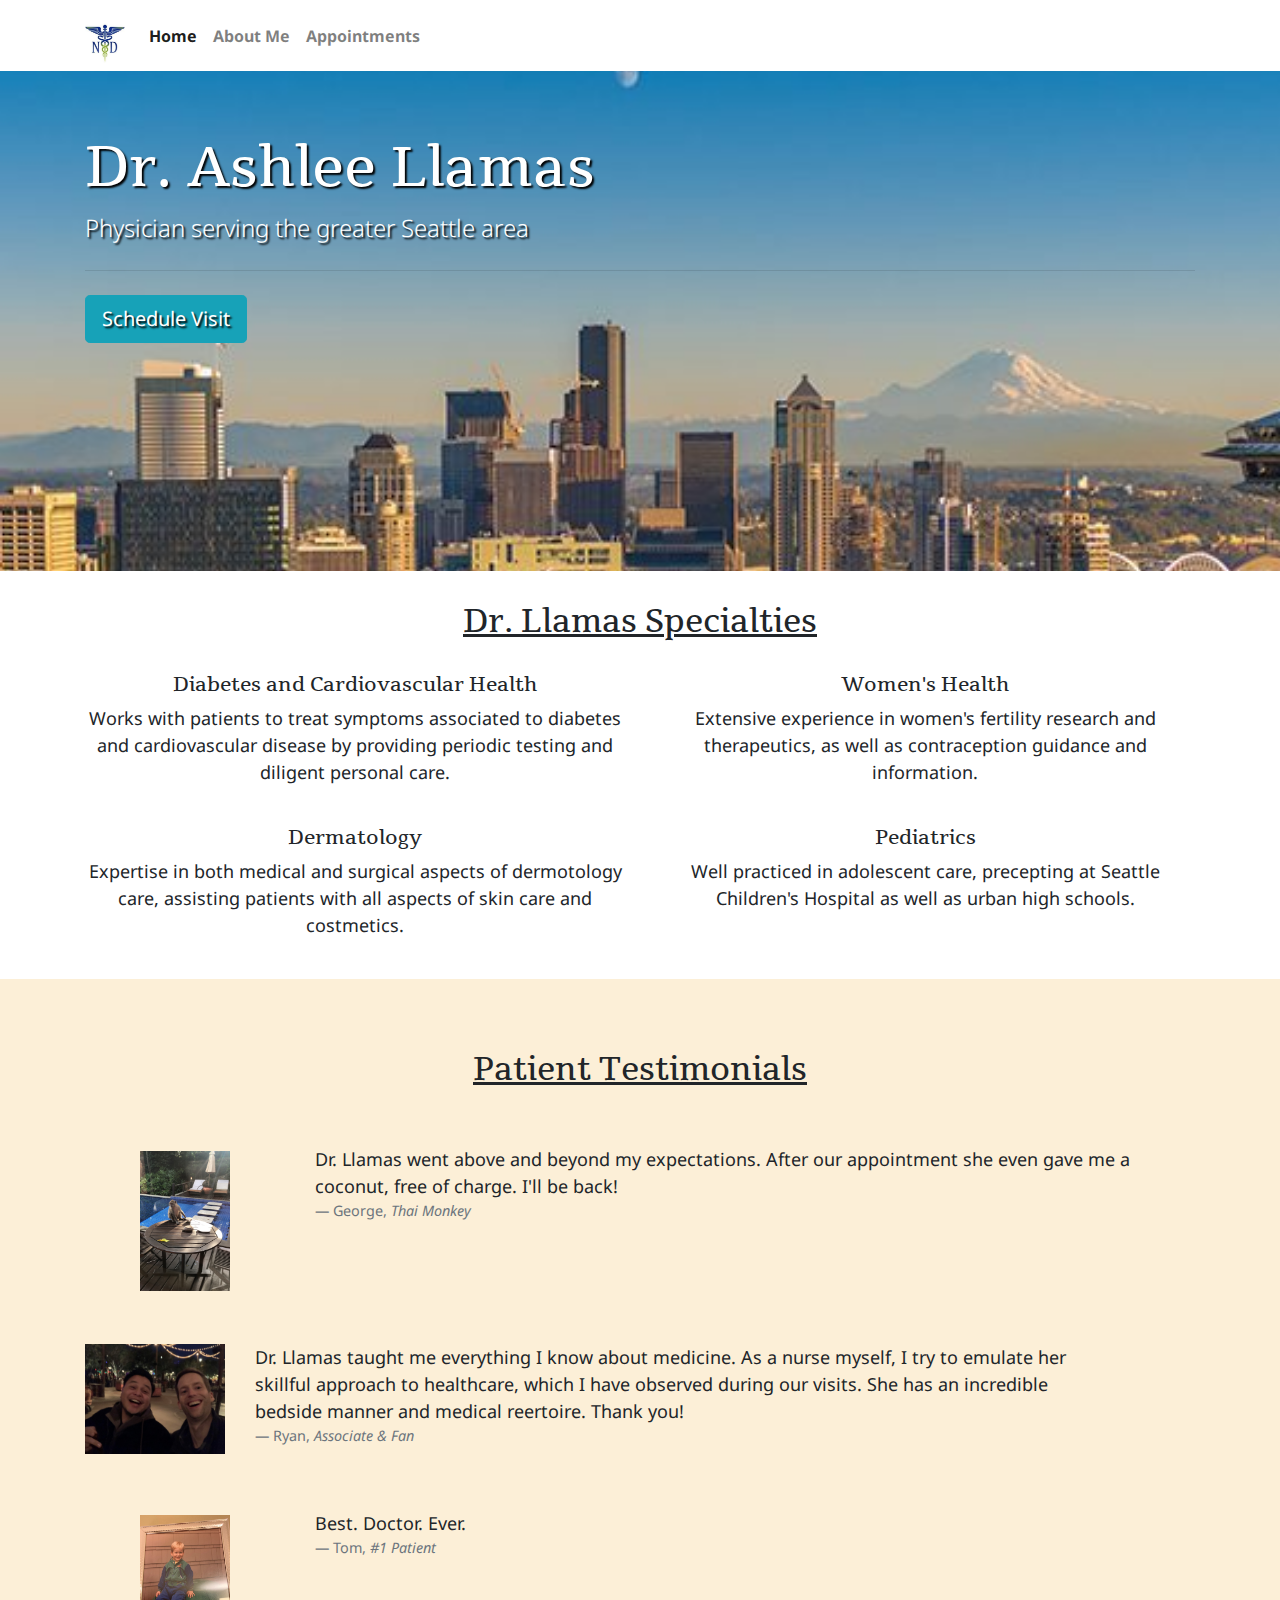
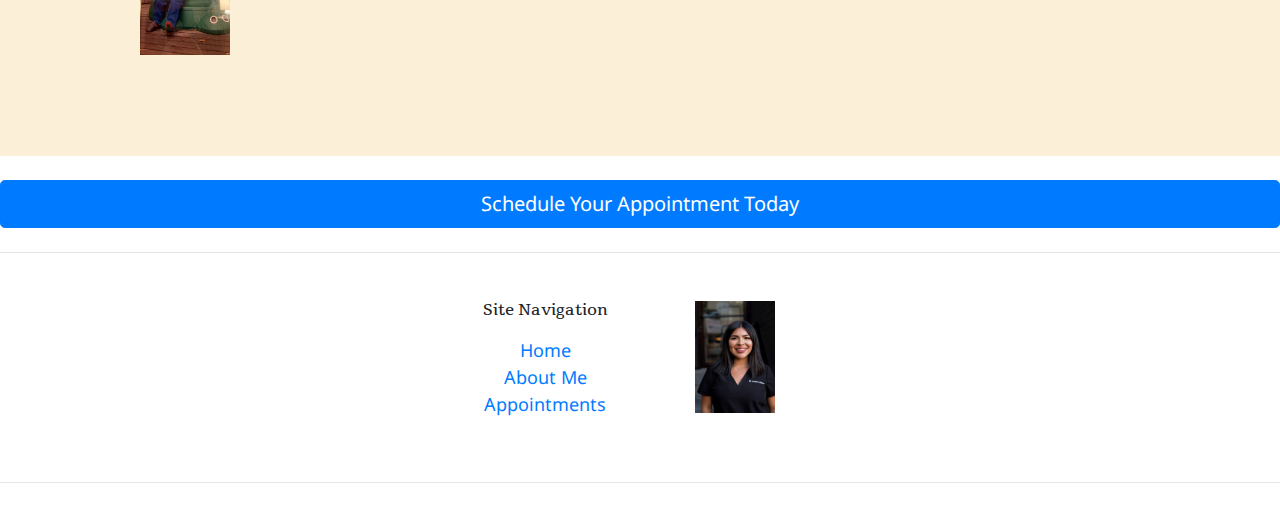
<file: index.html>
<!-- I started with the Bootstrap starter template  -->
<!-- https://getbootstrap.com/docs/4.4/getting-started/introduction/#starter-template -->
<!doctype html>
<html lang="en">

<head>
  <!-- Required meta tags -->
  <meta charset="utf-8">
  <meta name="viewport" content="width=device-width, initial-scale=1, shrink-to-fit=no">

  <!-- Google Fonts -->
  <link href="https://fonts.googleapis.com/css?family=Noto+Sans|Tienne&display=swap" rel="stylesheet">

  <!-- Font Awesome -->
  <link rel="stylesheet" href="https://use.fontawesome.com/releases/v5.6.3/css/all.css"
    integrity="sha384-UHRtZLI+pbxtHCWp1t77Bi1L4ZtiqrqD80Kn4Z8NTSRyMA2Fd33n5dQ8lWUE00s/" crossorigin="anonymous">

  <!-- Bootstrap CSS -->
  <link rel="stylesheet" href="https://stackpath.bootstrapcdn.com/bootstrap/4.4.1/css/bootstrap.min.css"
    integrity="sha384-Vkoo8x4CGsO3+Hhxv8T/Q5PaXtkKtu6ug5TOeNV6gBiFeWPGFN9MuhOf23Q9Ifjh" crossorigin="anonymous">

  <!-- My own CSS -->
  <link rel="stylesheet" href="styles.css">

  <title>Ashlee Llamas, ND</title>
</head>

<body>
  <!-- Navbar -->
  <!-- https://getbootstrap.com/docs/4.4/components/navbar -->
  <!-- I'm using the "navbar-light" color scheme, and a custom background color, defined in my styles.css -->
  <!-- Because the navbar has a "container" inside, it has gutters (spacing) on the left and right -->
  <!-- https://getbootstrap.com/docs/4.4/components/navbar/#containers -->
  <nav class="navbar sticky-top navbar-expand-lg navbar-light">
    <div class="container">
      <a class="navbar-brand" href="#">
        <img src="NDlogo.JPG" class="d-inline-block align-middle">
      </a>
      <button class="navbar-toggler" type="button" data-toggle="collapse" data-target="#navbarNavAltMarkup"
        aria-controls="navbarNavAltMarkup" aria-expanded="false" aria-label="Toggle navigation">
        <span class="navbar-toggler-icon"></span>
      </button>
      <div class="collapse navbar-collapse" id="navbarNavAltMarkup">
        <!-- The "ml-auto" means - set the left margin as high as you can, automatically -->
        <!-- This causes the links to move to the right -->
        <!-- https://getbootstrap.com/docs/4.4/utilities/flex/#auto-margins -->
        <div class="navbar-nav mr-auto">
          <a class="nav-item nav-link active" href="index.html"><i class="fas fa-home"></i><strong> Home </strong><span
              class="sr-only">(current)</span></a>
          <a class="nav-item nav-link" href="aboutme.html"><i class="fas fa-user-md"></i><strong> About Me</strong></a>
          <a class="nav-item nav-link" href="appointments.html"><i class="far fa-calendar-check"></i><strong>
              Appointments</strong></a>
        </div>
      </div>
    </div>
  </nav>

  <!-- Full width Jumbotron -->
  <!-- https://getbootstrap.com/docs/4.4/components/jumbotron/ -->
  <div class="jumbotron jumbotron-fluid">
    <div class="container">
      <h1 class="display-4">Dr. Ashlee Llamas</h1 class="display-4">
      <p class="lead">Physician serving the greater Seattle area</p>
      <hr class="my-4">
      <a class="btn btn-info btn-lg" href="appointments.html" role="button">Schedule Visit</a>
    </div>
  </div>

  <div class="container">
    <div class="row">
      <div class="col text-center">
        <h2><u>Dr. Llamas Specialties</u></h2>
      </div>
    </div>
    <!-- An example of Bootstrap's spacing utility classes -->
    <!-- https://getbootstrap.com/docs/4.4/utilities/spacing/#how-it-works -->
    <!-- The "mt-4" gives you more margin on top, responsively -->
    <div class="row mt-4">
      <div class="col-md-6 text-center">
        <h5>Diabetes and Cardiovascular Health</h5>
        <p>Works with patients to treat symptoms associated to diabetes and cardiovascular disease by providing periodic
          testing and diligent personal care.</p>
      </div>
      <div class="col-md-6 text-center">
        <h5>Women's Health</h5>
        <p>Extensive experience in women's fertility research and therapeutics, as well as contraception guidance and
          information.</p>
      </div>
    </div>
    <div class="row mt-4">
      <div class="col-md-6 text-center">
        <h5>Dermatology</h5>
        <p>Expertise in both medical and surgical aspects of dermotology care, assisting patients with all aspects of
          skin care and costmetics.</p>
      </div>
      <div class="col-md-6 text-center">
        <h5>Pediatrics</h5>
        <p>Well practiced in adolescent care, precepting at Seattle Children's Hospital as well as urban high schools.
        </p>
      </div>
    </div>
  </div>

  <!-- Testimonials, with a custom background color -->
  <div class="testimonials my-4 py-5">
    <div class="container">
      <div class="row my-4">
        <div class="col text-center">
          <h2><u>Patient Testimonials</u></h2>
        </div>
      </div>
      <!-- Media object/media list -->
      <!-- https://getbootstrap.com/docs/4.4/components/media-object/#media-list -->
      <div class="row my-5">
        <div class="media1">
          <div class="col-md-3">
            <img src="monkey.jpg" class="rotate90" alt="Monkey">
          </div>
        </div>
        <div class="col-md-9">
          <blockquote class="blockquote">
            <p class="mb-0">Dr. Llamas went above and beyond my expectations. After our appointment she even gave me a
              coconut, free of charge. I'll be back!</p>
            <footer class="blockquote-footer">George, <cite title="Thai Monkey">Thai Monkey</cite></footer>
          </blockquote>
        </div>
      </div>

      <div class="row my-5">
        <div class="media2">
          <div class="col-md-3">
            <img src="ryan.jpg" class="mr-53 alt="Photo">
          </div>
        </div>
        <div class="col-md-9">
          <blockquote class="blockquote">
            <p class="mb-0">Dr. Llamas taught me everything I know about medicine. As a nurse myself, I try to emulate
              her skillful approach to healthcare, which I have observed during our visits. She has an incredible
              bedside manner and medical reertoire. Thank
              you!</p>
            <footer class="blockquote-footer">Ryan, <cite title="Associate & Fan">Associate & Fan</cite></footer>
          </blockquote>
        </div>
      </div>

      <div class="row my-5">
        <div class="media3">
          <div class="col-md-3">
            <img src="tom1.jpg" class="rotate90" alt="Photo">
          </div>
        </div>
        <div class="col-md-9">
          <blockquote class="blockquote">
            <p class="mb-0">Best. Doctor. Ever.</p>
            <footer class="blockquote-footer">Tom, <cite title="#1 Patient">#1 Patient</cite></footer>
          </blockquote>
        </div>
      </div>
    </div>
  </div>

  <div>
    <button type="button" class="btn btn-primary btn-lg btn-block"
      onclick="window.location.href='appointments.html'">Schedule Your Appointment Today</button>
  </div>

  <hr class="my-4">

  <!-- Footer grid -->
  <div class="container footer text-center">
    <div class="row my-5">
      <div class="col-sm-4">
        <p> </p>
      </div>
      <div class="col-sm-2">
        <h6>Site Navigation</h6>
        <ul class="list-unstyled mt-3">
          <li><a href="index.html"><i class="fas fa-home"></i> Home</a></li>
          <li><a href="aboutme.html"><i class="fas fa-user-md"></i> About Me</a></li>
          <li><a href="appointments.html"><i class="far fa-calendar-check"></i> Appointments</a></li>
        </ul>
      </div>
      <div class="col-sm-2">
        <img src="drllamas.jpg">
      </div>
    </div>
  </div>

  <!-- Optional JavaScript -->
  <!-- jQuery first, then Popper.js, then Bootstrap JS -->
  <script src="https://code.jquery.com/jquery-3.4.1.slim.min.js"
    integrity="sha384-J6qa4849blE2+poT4WnyKhv5vZF5SrPo0iEjwBvKU7imGFAV0wwj1yYfoRSJoZ+n"
    crossorigin="anonymous"></script>
  <script src="https://cdn.jsdelivr.net/npm/popper.js@1.16.0/dist/umd/popper.min.js"
    integrity="sha384-Q6E9RHvbIyZFJoft+2mJbHaEWldlvI9IOYy5n3zV9zzTtmI3UksdQRVvoxMfooAo"
    crossorigin="anonymous"></script>
  <script src="https://stackpath.bootstrapcdn.com/bootstrap/4.4.1/js/bootstrap.min.js"
    integrity="sha384-wfSDF2E50Y2D1uUdj0O3uMBJnjuUD4Ih7YwaYd1iqfktj0Uod8GCExl3Og8ifwB6"
    crossorigin="anonymous"></script>
</body>
<hr class="my-4">

</html>
</file>
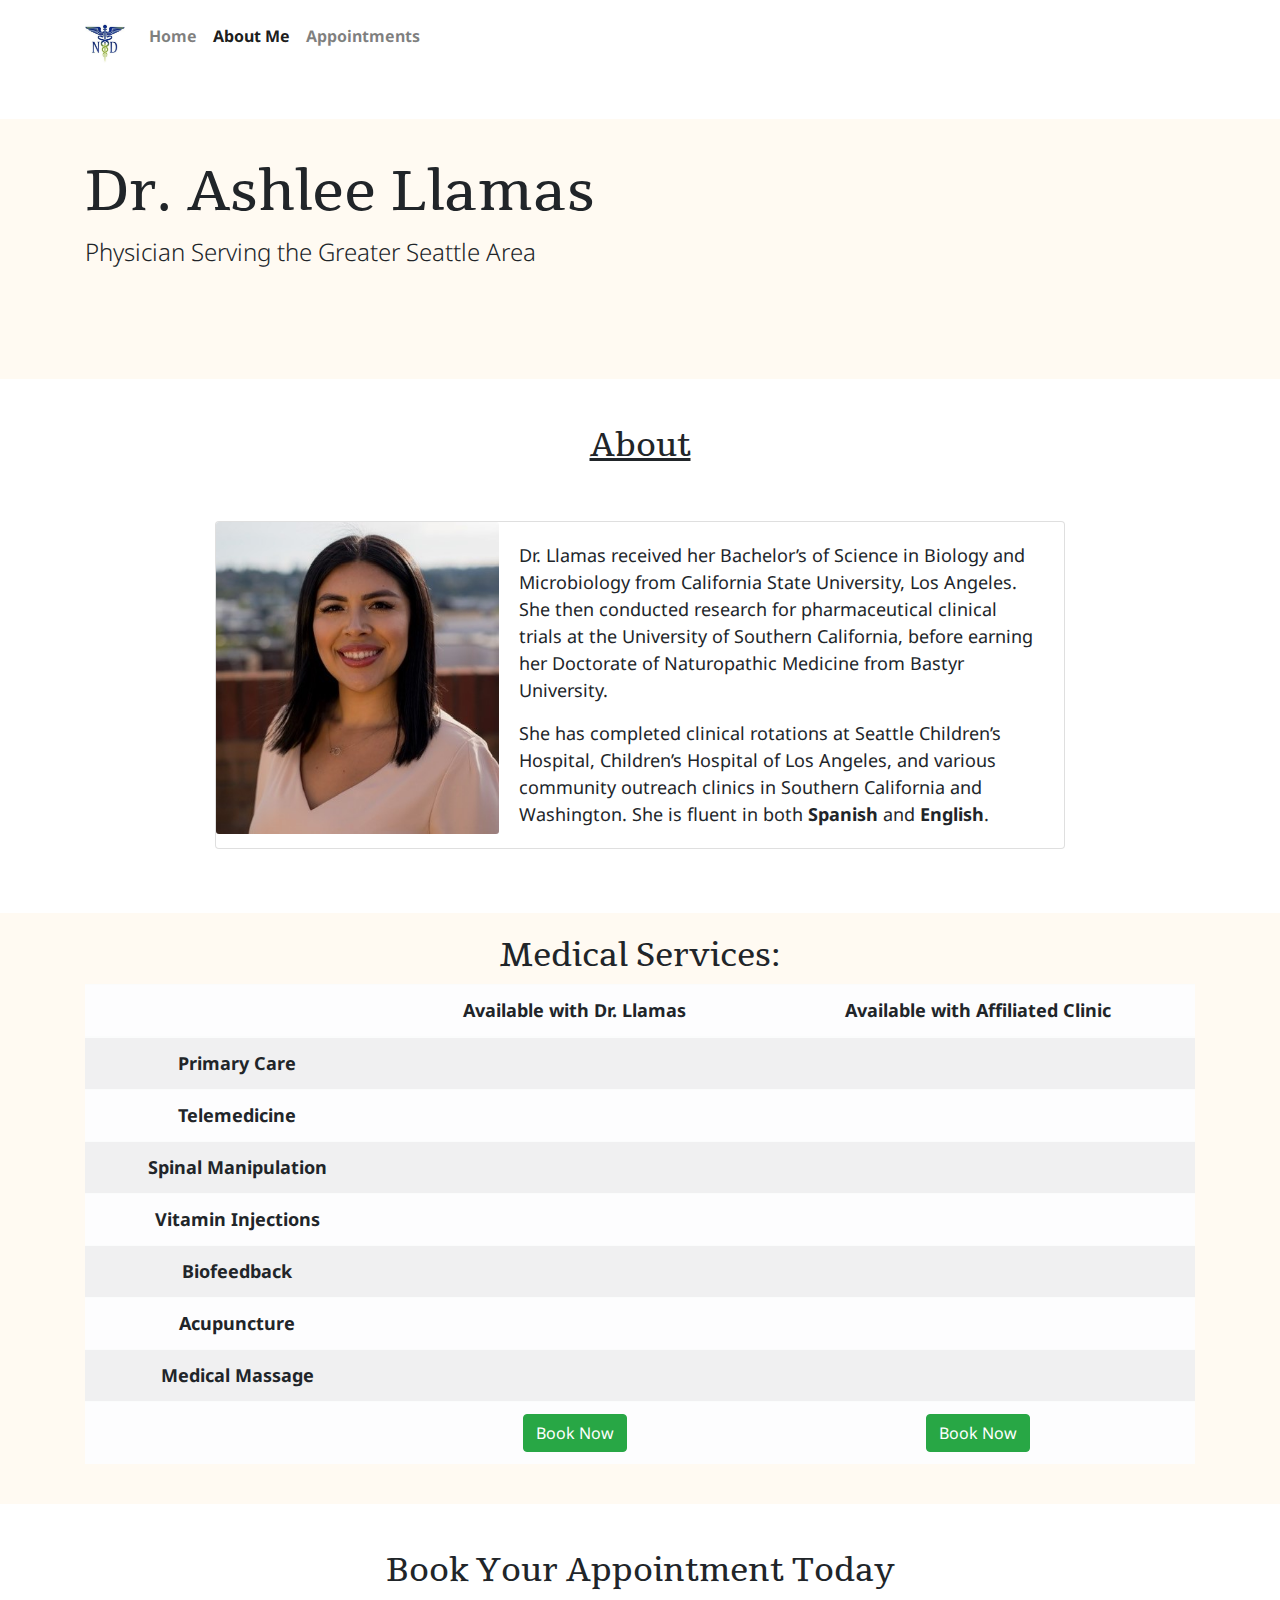
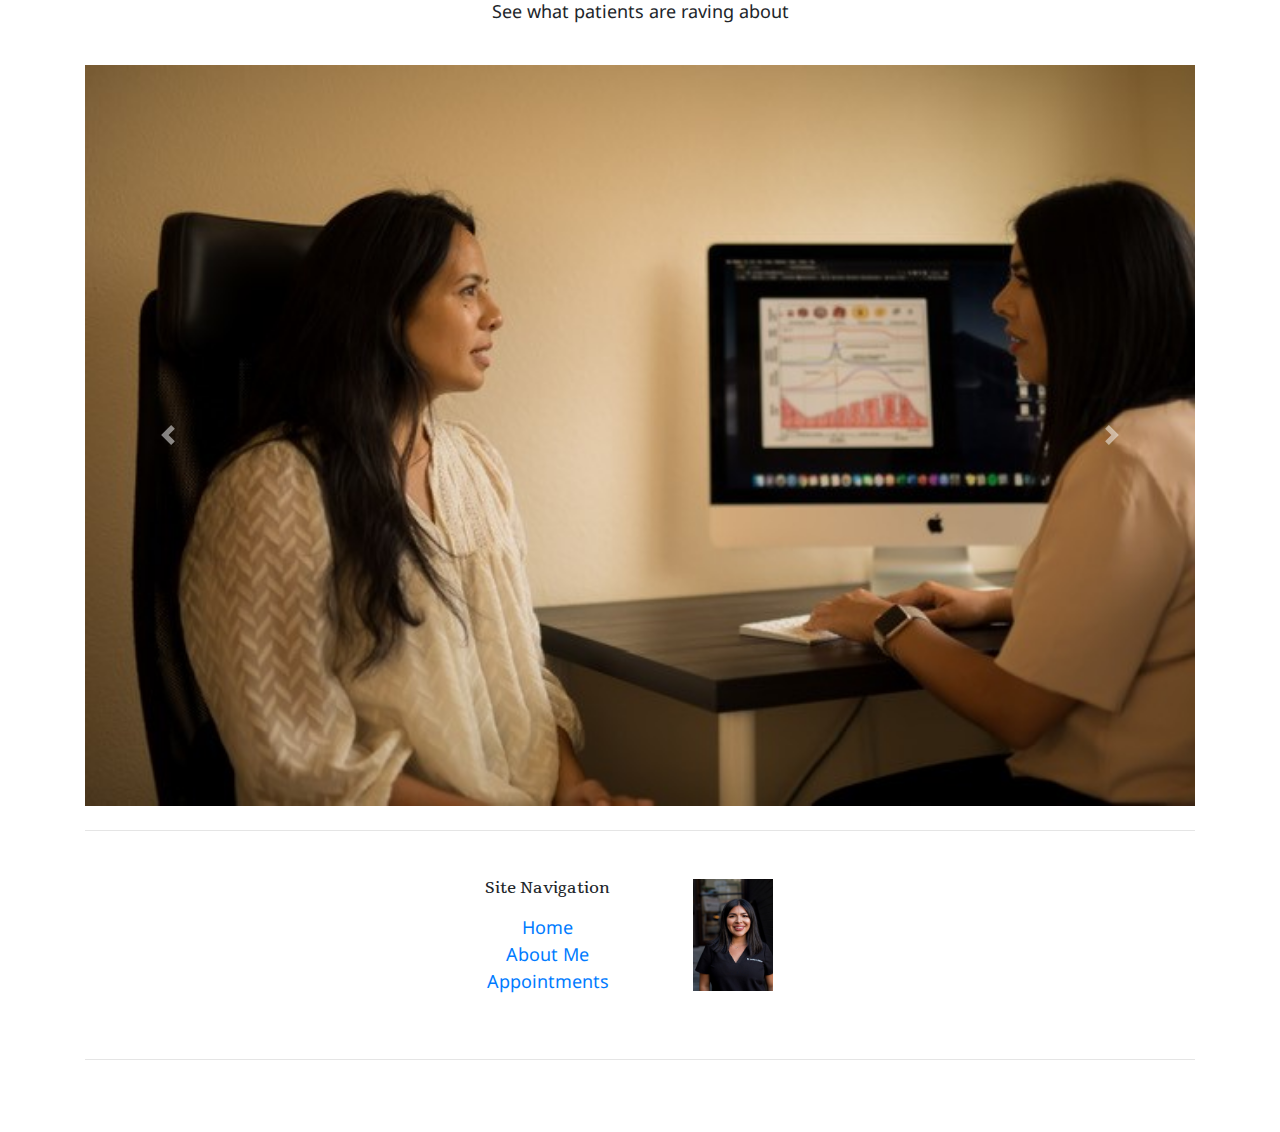
<file: aboutme.html>
<!doctype html>
<html lang="en">

<head>
    <!-- Required meta tags -->
    <meta charset="utf-8">
    <meta name="viewport" content="width=device-width, initial-scale=1, shrink-to-fit=no">

    <!-- Google Fonts -->
    <link href="https://fonts.googleapis.com/css?family=Noto+Sans|Tienne&display=swap" rel="stylesheet">

    <!-- Font Awesome -->
    <link rel="stylesheet" href="https://use.fontawesome.com/releases/v5.6.3/css/all.css"
        integrity="sha384-UHRtZLI+pbxtHCWp1t77Bi1L4ZtiqrqD80Kn4Z8NTSRyMA2Fd33n5dQ8lWUE00s/" crossorigin="anonymous">

    <!-- Bootstrap CSS -->
    <link rel="stylesheet" href="https://stackpath.bootstrapcdn.com/bootstrap/4.4.1/css/bootstrap.min.css"
        integrity="sha384-Vkoo8x4CGsO3+Hhxv8T/Q5PaXtkKtu6ug5TOeNV6gBiFeWPGFN9MuhOf23Q9Ifjh" crossorigin="anonymous">

    <!-- My own CSS -->
    <link rel="stylesheet" href="styles.css">

    <title>About Me</title>
</head>

<body>
    <!-- Navbar -->
    <!-- https://getbootstrap.com/docs/4.4/components/navbar -->
    <!-- I'm using the "navbar-light" color scheme, and a custom background color, defined in my styles.css -->
    <!-- Because the navbar has a "container" inside, it has gutters (spacing) on the left and right -->
    <!-- https://getbootstrap.com/docs/4.4/components/navbar/#containers -->
    <nav class="navbar sticky-top navbar-expand-lg navbar-light">
        <div class="container">
            <a class="navbar-brand" href="#">
                <img src="NDlogo.JPG" class="d-inline-block align-middle">
            </a>
            <button class="navbar-toggler" type="button" data-toggle="collapse" data-target="#navbarNavAltMarkup"
                aria-controls="navbarNavAltMarkup" aria-expanded="false" aria-label="Toggle navigation">
                <span class="navbar-toggler-icon"></span>
            </button>
            <div class="collapse navbar-collapse" id="navbarNavAltMarkup">
                <!-- The "ml-auto" means - set the left margin as high as you can, automatically -->
                <!-- This causes the links to move to the right -->
                <!-- https://getbootstrap.com/docs/4.4/utilities/flex/#auto-margins -->
                <div class="navbar-nav mr-auto">
                    <a class="nav-item nav-link" href="index.html"><i class="fas fa-home"></i><strong> Home
                        </strong></a>
                    <a class="nav-item nav-link active" href="aboutme.html"><i class="fas fa-user-md"></i><strong> About
                            Me</strong><span class=sr-only>(current)</span></a>
                    <a class="nav-item nav-link" href="appointments.html"><i class="far fa-calendar-check"></i><strong>
                            Appointments</strong></a>
                </div>
            </div>
        </div>
    </nav>

    <!-- Full width Jumbotron -->
    <!-- https://getbootstrap.com/docs/4.4/components/jumbotron/ -->
    <div class="jumbotron2 jumbotron-fluid my-5">
        <div class="container">
            <h1 class="display-4">Dr. Ashlee Llamas</h1 class="display-4">
            <p class="lead">Physician Serving the Greater Seattle Area</p>
        </div>
    </div>
   

    <div class="container">
        <div class="row my-5">
            <div class="col text-center">
                <h2><u>About</u></h2>
            </div>
        </div>
        <div class="card mb-3" style="max-width: 850px;">
            <div class="row no-gutters">
                <div class="col-md-4">
                    <img src="drllamas2.jpg" class="card-img" alt="Photo">
                </div>
                <div class="col-lg-8">
                    <div class="card-body">
                        <p class="card-text">Dr. Llamas received her Bachelor’s of Science in Biology and Microbiology
                            from
                            California State University, Los Angeles. She then conducted research for pharmaceutical
                            clinical trials at the University of Southern California, before earning her Doctorate of
                            Naturopathic Medicine from Bastyr University.</p>
                        <p class="card-text">She has completed clinical rotations at Seattle Children’s Hospital,
                            Children’s
                            Hospital of Los Angeles, and various community outreach clinics in Southern California and
                            Washington. She is fluent in both <strong>Spanish</strong> and <strong>English</strong>.</p>
                    </div>
                </div>
            </div>
        </div>
    </div>

    <br> <br />

    <!-- Just a div, with a custom background color -->
    <div class="aboutme py-4">
        <div class="container">
            <div class="row">
                <div class="col text-center">
                    <h2>Medical Services:</h2>
                    <table class="table table-striped table-light table-hover">
                        <thead>
                            <tr>
                                <th></th>
                                <th>Available with Dr. Llamas</th>
                                <th>Available with Affiliated Clinic</th>
                            </tr>
                        </thead>
                        <tbody>
                            <tr>
                                <th>Primary Care</th>
                                <td><i class="text-success fas fa-check-circle"></i></td>
                                <td><i class="text-danger fas fa-minus-circle"></i></td>
                            </tr>
                            <tr>
                                <th>Telemedicine</th>
                                <td><i class="text-success fas fa-check-circle"></i></td>
                                <td><i class="text-danger fas fa-minus-circle"></i></td>
                            </tr>
                            <tr>
                                <th>Spinal Manipulation</th>
                                <td><i class="text-success fas fa-check-circle"></i></td>
                                <td><i class="text-danger fas fa-minus-circle"></i></td>
                            </tr>
                            <tr>
                                <th>Vitamin Injections</th>
                                <td><i class="text-success fas fa-check-circle"></i></td>
                                <td><i class="text-success fas fa-check-circle"></i></td>
                            </tr>
                            <tr>
                                <th>Biofeedback</th>
                                <td><i class="text-success fas fa-check-circle"></i></td>
                                <td><i class="text-success fas fa-check-circle"></i></td>
                            </tr>
                            <tr>
                                <th>Acupuncture</th>
                                <td><i class="text-danger fas fa-minus-circle"></i></td>
                                <td><i class="text-success fas fa-check-circle"></i></td>
                            </tr>
                            <tr>
                                <th>Medical Massage</th>
                                <td><i class="text-danger fas fa-minus-circle"></i></td>
                                <td><i class="text-success fas fa-check-circle"></i></td>
                            </tr>
                            <tr>
                                <th></th>
                                <td><button type="button" class="btn btn-success"
                                        onclick="window.location.href='appointments.html'">Book Now</button></td>
                                <td><button type="button" class="btn btn-success"
                                        onclick="window.location.href='appointments.html'">Book Now</button></td>
                            </tr>
                        </tbody>
                    </table>
                </div>
            </div>
        </div>
    </div>

    <div class="container py-5">
        <div class="row">
            <div class="col text-center">
                <h2>Book Your Appointment Today</h2>
                <p>See what patients are raving about</p>
            </div>
        </div>
        <!-- Carousel -->
        <div id="carouselExampleControls" class="carousel slide mt-4" data-ride="carousel">
            <div class="carousel-inner">
                <div class="carousel-item active">
                    <!-- The img-fluid class makes the image responsive -->
                    <img src="withpatient.jpg" class="img-fluid" alt="Photo">
                </div>
                <div class="carousel-item">
                    <img src="withpatient2.jpg" class="img-fluid" alt="Photo 2">
                </div>
                <div class="carousel-item">
                    <img src="elephants.jpg" class="img-fluid" alt="Elephants">
                </div>
                <a class="carousel-control-prev" href="#carouselExampleControls" role="button" data-slide="prev">
                    <span class="carousel-control-prev-icon" aria-hidden="true"></span>
                    <span class="sr-only">Previous</span>
                </a>
                <a class="carousel-control-next" href="#carouselExampleControls" role="button" data-slide="next">
                    <span class="carousel-control-next-icon" aria-hidden="true"></span>
                    <span class="sr-only">Next</span>
                </a>
            </div>
        </div>

        <hr class="my-4">

        <!-- Footer grid with a class added for custom styling -->
        <div class="container footer text-center">
            <div class="row my-5">
                <div class="col-sm-4">
                    <p> </p>
                </div>
                <div class="col-sm-2">
                    <h6>Site Navigation</h6>
                    <ul class="list-unstyled mt-3">
                        <li><a href="index.html"><i class="fas fa-home"></i> Home</a></li>
                        <li><a href="aboutme.html"><i class="fas fa-user-md"></i> About Me</a></li>
                        <li><a href="appointments.html"><i class="far fa-calendar-check"></i> Appointments</a></li>
                    </ul>
                </div>
                <div class="col-sm-2">
                    <img src="drllamas.jpg">
                </div>
            </div>
        </div>

        <!-- Optional JavaScript -->
        <!-- jQuery first, then Popper.js, then Bootstrap JS -->
        <script src="https://code.jquery.com/jquery-3.4.1.slim.min.js"
            integrity="sha384-J6qa4849blE2+poT4WnyKhv5vZF5SrPo0iEjwBvKU7imGFAV0wwj1yYfoRSJoZ+n"
            crossorigin="anonymous"></script>
        <script src="https://cdn.jsdelivr.net/npm/popper.js@1.16.0/dist/umd/popper.min.js"
            integrity="sha384-Q6E9RHvbIyZFJoft+2mJbHaEWldlvI9IOYy5n3zV9zzTtmI3UksdQRVvoxMfooAo"
            crossorigin="anonymous"></script>
        <script src="https://stackpath.bootstrapcdn.com/bootstrap/4.4.1/js/bootstrap.min.js"
            integrity="sha384-wfSDF2E50Y2D1uUdj0O3uMBJnjuUD4Ih7YwaYd1iqfktj0Uod8GCExl3Og8ifwB6"
            crossorigin="anonymous"></script>
</body>

<hr class="my-4">

</html>
</file>
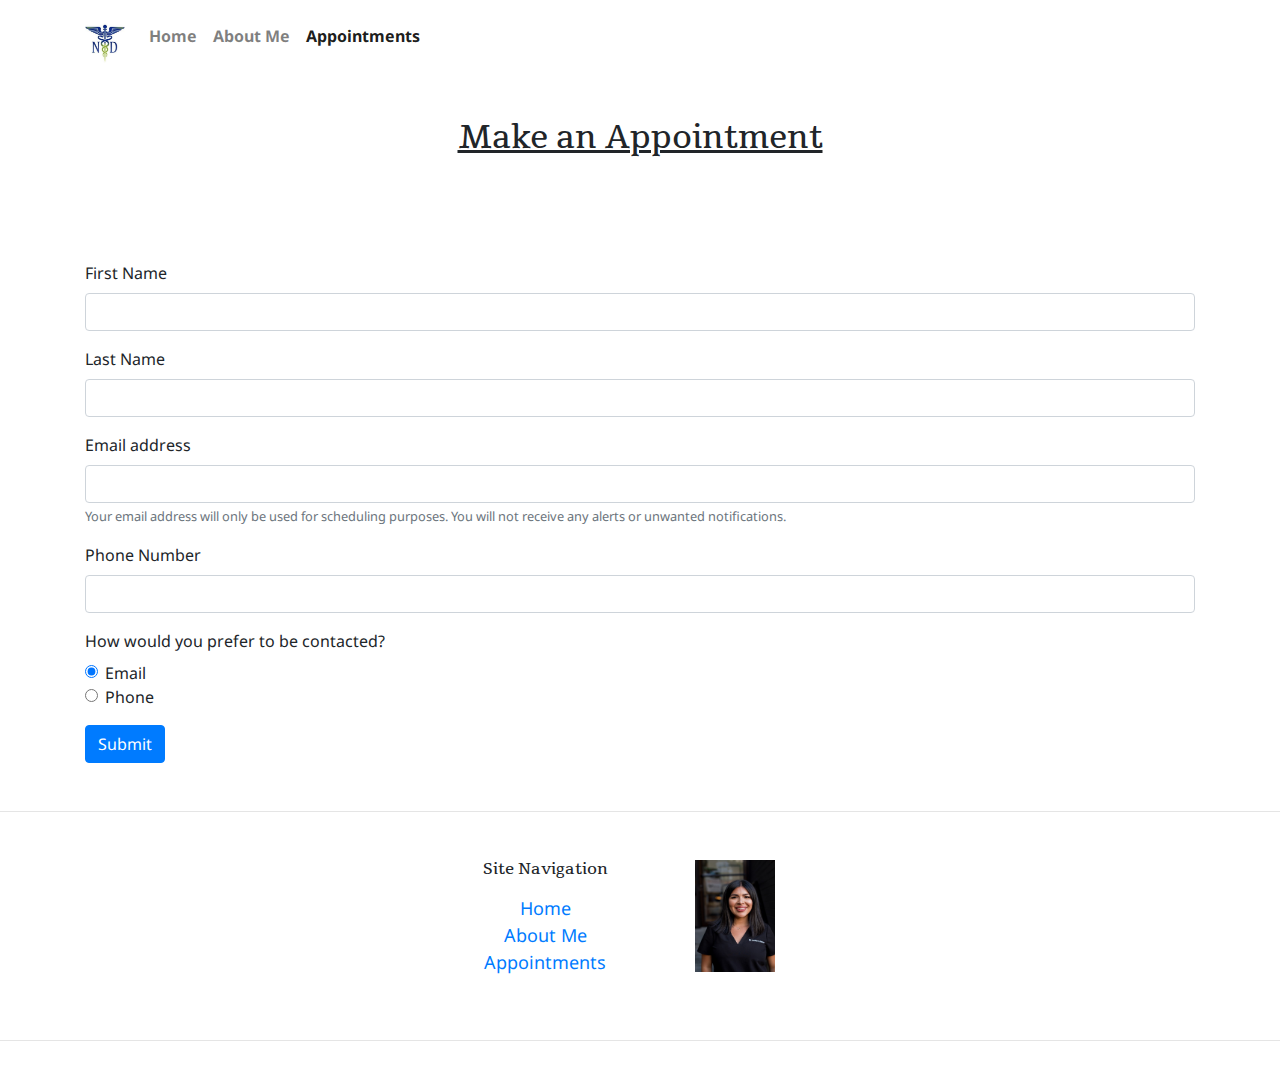
<file: appointments.html>
<!doctype html>
<html lang="en">

<head>
    <!-- Required meta tags -->
    <meta charset="utf-8">
    <meta name="viewport" content="width=device-width, initial-scale=1, shrink-to-fit=no">

    <!-- Google Fonts -->
    <link href="https://fonts.googleapis.com/css?family=Noto+Sans|Tienne&display=swap" rel="stylesheet">

    <!-- Font Awesome -->
    <link rel="stylesheet" href="https://use.fontawesome.com/releases/v5.6.3/css/all.css"
        integrity="sha384-UHRtZLI+pbxtHCWp1t77Bi1L4ZtiqrqD80Kn4Z8NTSRyMA2Fd33n5dQ8lWUE00s/" crossorigin="anonymous">

    <!-- Bootstrap CSS -->
    <link rel="stylesheet" href="https://stackpath.bootstrapcdn.com/bootstrap/4.4.1/css/bootstrap.min.css"
        integrity="sha384-Vkoo8x4CGsO3+Hhxv8T/Q5PaXtkKtu6ug5TOeNV6gBiFeWPGFN9MuhOf23Q9Ifjh" crossorigin="anonymous">

    <!-- My own CSS -->
    <link rel="stylesheet" href="styles.css">

    <title>Appointments</title>
</head>

<body>
    <!-- Navbar -->
    <!-- https://getbootstrap.com/docs/4.4/components/navbar -->
    <!-- I'm using the "navbar-light" color scheme, and a custom background color, defined in my styles.css -->
    <!-- Because the navbar has a "container" inside, it has gutters (spacing) on the left and right -->
    <!-- https://getbootstrap.com/docs/4.4/components/navbar/#containers -->
    <nav class="navbar sticky-top navbar-expand-lg navbar-light">
        <div class="container">
            <a class="navbar-brand" href="#">
                <img src="NDlogo.JPG" class="d-inline-block align-middle">
            </a>
            <button class="navbar-toggler" type="button" data-toggle="collapse" data-target="#navbarNavAltMarkup"
                aria-controls="navbarNavAltMarkup" aria-expanded="false" aria-label="Toggle navigation">
                <span class="navbar-toggler-icon"></span>
            </button>
            <div class="collapse navbar-collapse" id="navbarNavAltMarkup">
                <!-- The "ml-auto" means - set the left margin as high as you can, automatically -->
                <!-- This causes the links to move to the right -->
                <!-- https://getbootstrap.com/docs/4.4/utilities/flex/#auto-margins -->
                <div class="navbar-nav mr-auto">
                    <a class="nav-item nav-link" href="index.html"><i class="fas fa-home"></i><strong> Home
                        </strong></a>
                    <a class="nav-item nav-link" href="aboutme.html"><i class="fas fa-user-md"></i><strong> About
                            Me</strong><span class=sr-only>(current)</span></a>
                    <a class="nav-item nav-link active" href="sppointments.html"><i
                            class="far fa-calendar-check"></i><strong>
                            Appointments</strong></a>
                </div>
            </div>
        </div>
    </nav>

    <div class="row py-5">
        <div class="col text-center">
            <h2><u>Make an Appointment</u></h2>
        </div>
    </div>

    <div class="container my-5">
        <form action="https://formspree.io/mqkqzyqw" method="post">
            <div class="form-group">
                <label for="first name">First Name</label>
                <input type="text" class="form-control" id="name" name="first name">
            </div>
            <div class="form-group">
                <label for="last name">Last Name</label>
                <input type="text" class="form-control" id="name" name="last name">
            </div>
            <div class="form-group">
                <label for="email">Email address</label>
                <input type="email" class="form-control" id="email" name="email">
                <small class="form-text text-muted">Your email address will only be used for scheduling purposes. You
                    will not receive any alerts or unwanted notifications.</small>
            </div>
            <div class="form-group">
                <label for="phone number">Phone Number</label>
                <input type="text" class="form-control" id="phone" name="phone number">
            </div>
            <div class="form-group">
                <label>How would you prefer to be contacted?</label>
                <div class="form-check">
                    <input class="form-check-input" type="radio" name="contactMethod" id="contactEmail" value="email"
                        checked>
                    <label class="form-check-label" for="contactEmail">
                        Email
                    </label>
                </div>
                <div class="form-check">
                    <input class="form-check-input" type="radio" name="contactMethod" id="contactPhone" value="phone">
                    <label class="form-check-label" for="contactPhone">
                        Phone
                    </label>
                </div>
            </div>
            <button type="submit" class="btn btn-primary">Submit</button>
        </form>
    </div>

    <hr class="my-4">

    <!-- Footer grid with a class added for custom styling -->
    <div class="container footer text-center">
        <div class="row my-5">
            <div class="col-sm-4">
                <p> </p>
            </div>
            <div class="col-sm-2">
                <h6>Site Navigation</h6>
                <ul class="list-unstyled mt-3">
                    <li><a href="index.html"><i class="fas fa-home"></i> Home</a></li>
                    <li><a href="aboutme.html"><i class="fas fa-user-md"></i> About Me</a></li>
                    <li><a href="appointments.html"><i class="far fa-calendar-check"></i> Appointments</a></li>
                </ul>
            </div>
            <div class="col-sm-2">
                <img src="drllamas.jpg">
            </div>
        </div>
    </div>

    <!-- Optional JavaScript -->
    <!-- jQuery first, then Popper.js, then Bootstrap JS -->
    <script src="https://code.jquery.com/jquery-3.4.1.slim.min.js"
        integrity="sha384-J6qa4849blE2+poT4WnyKhv5vZF5SrPo0iEjwBvKU7imGFAV0wwj1yYfoRSJoZ+n"
        crossorigin="anonymous"></script>
    <script src="https://cdn.jsdelivr.net/npm/popper.js@1.16.0/dist/umd/popper.min.js"
        integrity="sha384-Q6E9RHvbIyZFJoft+2mJbHaEWldlvI9IOYy5n3zV9zzTtmI3UksdQRVvoxMfooAo"
        crossorigin="anonymous"></script>
    <script src="https://stackpath.bootstrapcdn.com/bootstrap/4.4.1/js/bootstrap.min.js"
        integrity="sha384-wfSDF2E50Y2D1uUdj0O3uMBJnjuUD4Ih7YwaYd1iqfktj0Uod8GCExl3Og8ifwB6"
        crossorigin="anonymous"></script>
</body>

<hr class="my-4">

</html>
</file>
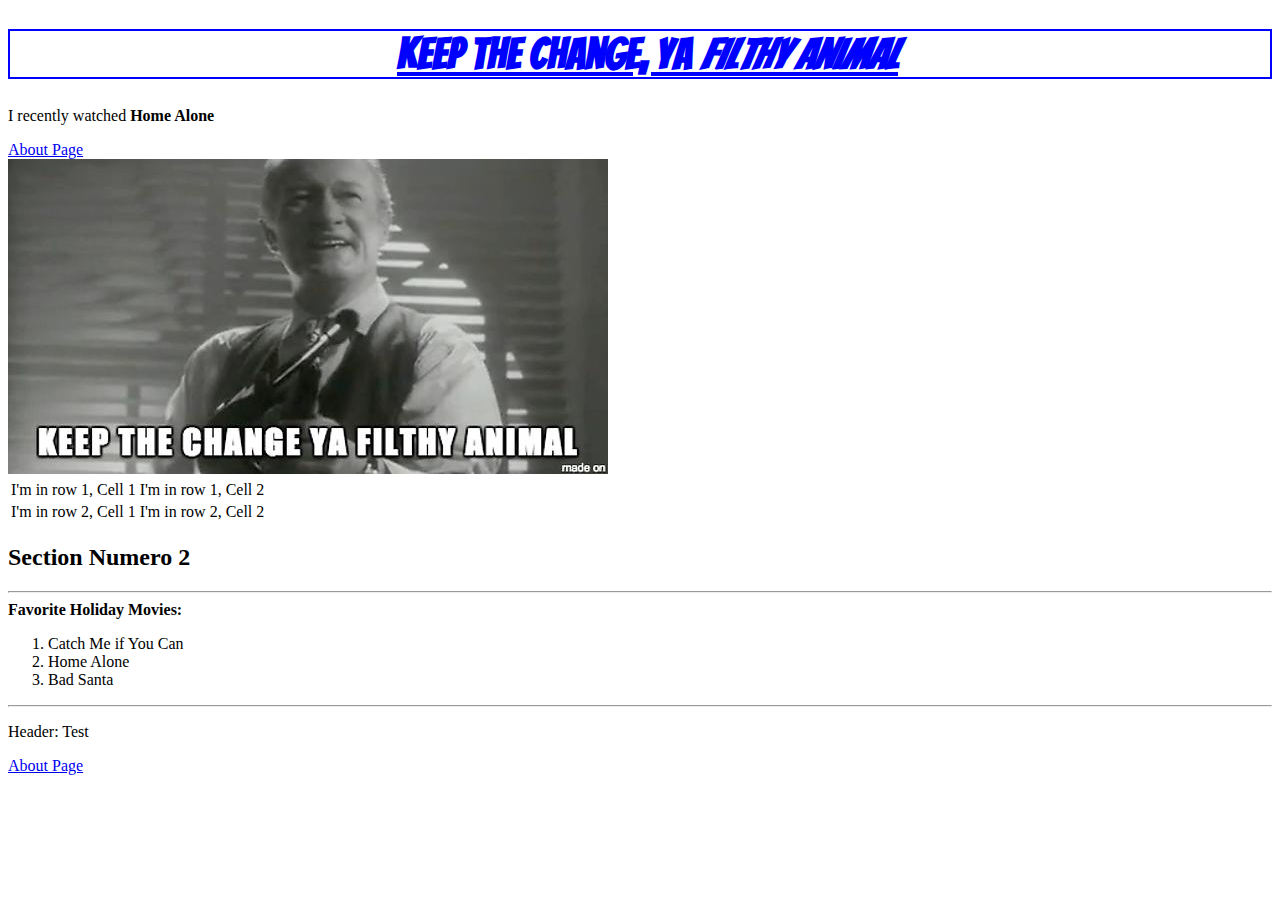
<file: week1.html>
<!DOCTYPE html>
<html lang="en">

<head>
    <title>Tom's Page</title>
    <link href="https://fonts.googleapis.com/css?family=Bangers&display=swap" rel="stylesheet">
    <link rel="stylesheet" href="https://use.fontawesome.com/releases/v5.6.3/css/all.css" integrity="sha384-UHRtZLI+pbxtHCWp1t77Bi1L4ZtiqrqD80Kn4Z8NTSRyMA2Fd33n5dQ8lWUE00s/" crossorigin="anonymous">
    <link rel="stylesheet" href="week1styles.css">
</head>

<body>
 <h1>
        Keep the change, ya <em>filthy animal</em>
    </h1>

    <p>I recently watched <strong>Home Alone</strong></p>

    <a href="https://www.imdb.com/title/tt0099785/">About Page</a>

    <div>
    <img src="Image.jpg">
    </div>

    <table>
        <tr>
            <td>I'm in row 1, Cell 1</td>
            <td>I'm in row 1, Cell 2</td>
        </tr>
        <tr>
            <td>I'm in row 2, Cell 1</td>
            <td>I'm in row 2, Cell 2</td>
        </tr>
    </table>

    <h2>
        Section Numero 2
    </h2>

    <p>
        <hr>
        <strong>Favorite Holiday Movies:</strong>
    </p>

    <p>
        <ol>
            <li>Catch Me if You Can</li>
            <li>Home Alone</li>
            <li>Bad Santa</li>
        </ol>
    </p>
    <hr>

    <p>
        Header: <span>Test</span>
    </p>

    <div>
        <a href="about.html"><i class="fa fa-home"></i>About Page</a>

    </div>

</body>
</html>
</file>
<file: styles.css>
/* Typography */
body {
    /* Everything is Noto Sans */
    font-family: 'Noto Sans', sans-serif;
  }
  /* Except we're using more specific rules to override the headlines */
  h1, h2, h5, h6 {
    font-family: 'Tienne', serif;
  }
  /* And the "logo" */
  .navbar-brand {
    font-size: 35px;
    height: 55px
  }

  .navbar-brand img {
    width: 40px;
    height: 40px;
  }
  .navbar-light .navbar-brand {
    color: red;
  }
  
  /* Navbar background color */
  .navbar {
    background-color: white;
  }
  

  /* Jumbotron background and font styles */
  /* Notice that I'm using all of the background CSS rules on the CSS cheat sheet */
  .jumbotron {
    /* Background */
    background-attachment: fixed;
    background-image: url(seattle.jpg);
    background-repeat: no-repeat;
    background-size: cover;
    height: 500px;

    /* Fonts */
    /* The text-shadow helps the white text stand out better on a darker background */
    color: white;
    text-shadow: 2px 2px 2px black;
  }
  
  .jumbotron2 {
    background-color: rgb(255, 250, 242);
    height: 260px;
    padding-top: 40px;
    padding-bottom: 40px;
  }
  
  .lead {
    font-size: 24px;
  }

  .row {
    font-size: 18px;
  }

  /* The background color of the "testimonials" part */
  .testimonials {
    background-color: rgb(252, 239, 215);
  }
  
  /* The size of the testimonials images */
  .media1 img {
    width: 140px;
    height: 90px;
    margin: 30px;
  }

  .media2 img {
    width: 140px;
    height: 110px;
  }

  .media3 img {
    width: 140px;
    height: 90px;
    margin: 30px
  }
  
  .blockquote {
    font-size: 18px;
  }

  .rotate90 {
    -webkit-transform: rotate(90deg);
    -moz-transform: rotate(90deg);
    -o-transform: rotate(90deg);
    -ms-transform: rotate(90deg);
    transform: rotate(90deg);
  }
  
  /* About Me */
  .aboutme {
    background-color: rgb(255, 250, 242);
  }

  .card {
    margin: 0 auto;
    float: none;
    margin-bottom: auto;
  }
  
  /* The footer */
  .footer img {
    width: 80px;
    height: 112px;
  }

  .carousel-inner img {
    width: 100%;
    margin: auto;
  }
</file>
<file: week1styles.css>
h1 {
    color: blue;
    font-size: 32pt;
    text-align: center;
    text-decoration: underline;
    text-shadow: 5px black;
    border: 2px solid blue;
    padding-left: 15px;
    font-family: 'Bangers', cursive;
}
</file>
